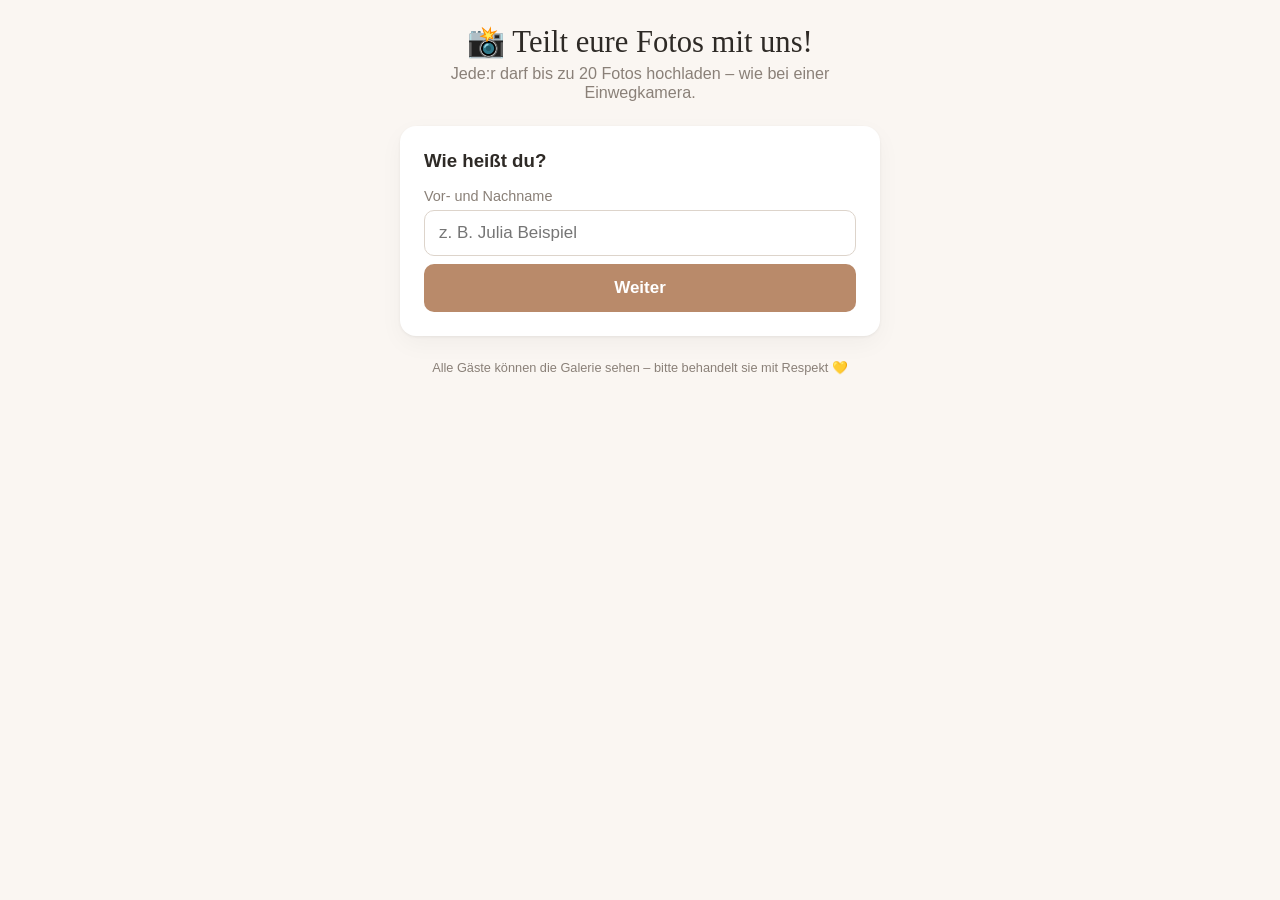
<file: index.html>
<!DOCTYPE html>
<html lang="de">
<head>
<meta charset="UTF-8" />
<meta name="viewport" content="width=device-width, initial-scale=1, maximum-scale=1" />
<title>Unsere Hochzeit – Fotos teilen</title>
<link rel="stylesheet" href="css/style.css" />
<link rel="manifest" href="manifest-guest.webmanifest" />
<link rel="apple-touch-icon" href="icons/guest-180.png" />
<link rel="icon" href="icons/guest-192.png" />
<meta name="apple-mobile-web-app-capable" content="yes" />
<meta name="apple-mobile-web-app-title" content="Hochzeitsfotos" />
<meta name="theme-color" content="#b98a6a" />
</head>
<body>
<div class="wrap">

  <header class="hero">
    <h1>📸 Teilt eure Fotos mit uns!</h1>
    <p>Jede:r darf bis zu 20 Fotos hochladen – wie bei einer Einwegkamera.</p>
  </header>

  <div id="message-box" class="message hidden"></div>

  <div id="name-card" class="card">
    <h2>Wie heißt du?</h2>
    <form id="name-form">
      <label for="name-input">Vor- und Nachname</label>
      <input type="text" id="name-input" name="name" autocomplete="name" placeholder="z. B. Julia Beispiel" required />
      <button type="submit" class="primary">Weiter</button>
    </form>
  </div>

  <p id="greeting" style="margin-top:0;color:var(--muted);text-align:center;"></p>

  <div id="upload-card" class="card hidden">
    <h2 style="margin-top:0;">📷 Deine Fotos</h2>
    <div class="counter">
      <div class="num"><span id="counter-num">20</span></div>
      <div class="label">Fotos noch übrig</div>
    </div>
    <label id="file-label" class="file-input-label" for="file-input">
      📷 Foto aufnehmen
    </label>
    <input type="file" id="file-input" accept="image/*" capture="environment" />
    <div id="upload-list"></div>
  </div>

  <div id="done-card" class="card hidden">
    <h2>Danke! 💛</h2>
    <p>Du hast alle 20 Fotos hochgeladen. Wir freuen uns riesig, sie zu sehen!</p>
  </div>

  <div id="challenge-section" class="hidden">
    <div id="challenge-card" class="card">
      <h2 style="margin-top:0;">🎯 Foto-Challenge</h2>
      <div class="counter">
        <div class="num"><span id="challenge-counter-num">10</span></div>
        <div class="label">Challenge-Fotos noch übrig</div>
      </div>
      <p id="challenge-text" style="text-align:center;font-weight:600;font-size:1.05rem;background:#f6efe7;border-radius:10px;padding:14px;"></p>
      <label id="challenge-file-label" class="file-input-label" for="challenge-file-input">
        📷 Foto für diese Aufgabe
      </label>
      <input type="file" id="challenge-file-input" accept="image/*" capture="environment" />
      <button type="button" id="challenge-skip-btn" class="secondary">🔀 Andere Aufgabe</button>
      <div id="challenge-upload-list"></div>
    </div>

    <div id="challenge-done-card" class="card hidden">
      <h2>Challenge geschafft! 🏆</h2>
      <p>Du hast alle Challenge-Fotos gesammelt. Danke fürs Mitmachen!</p>
    </div>
  </div>

  <div id="actions" class="actions hidden">
    <button type="button" id="challenge-toggle-btn" class="secondary">🎯 Foto-Challenge</button>
    <a href="gallery.html" class="secondary" style="display:block;text-align:center;text-decoration:none;border:1px solid var(--accent);border-radius:10px;padding:14px 18px;margin-top:8px;color:var(--accent-dark);font-weight:600;">Galerie ansehen</a>
    <button type="button" id="change-name-btn" class="secondary">Anderer Name</button>
  </div>

  <footer>Alle Gäste können die Galerie sehen – bitte behandelt sie mit Respekt 💛</footer>
</div>

<script type="module" src="js/app.js"></script>
</body>
</html>
</file>
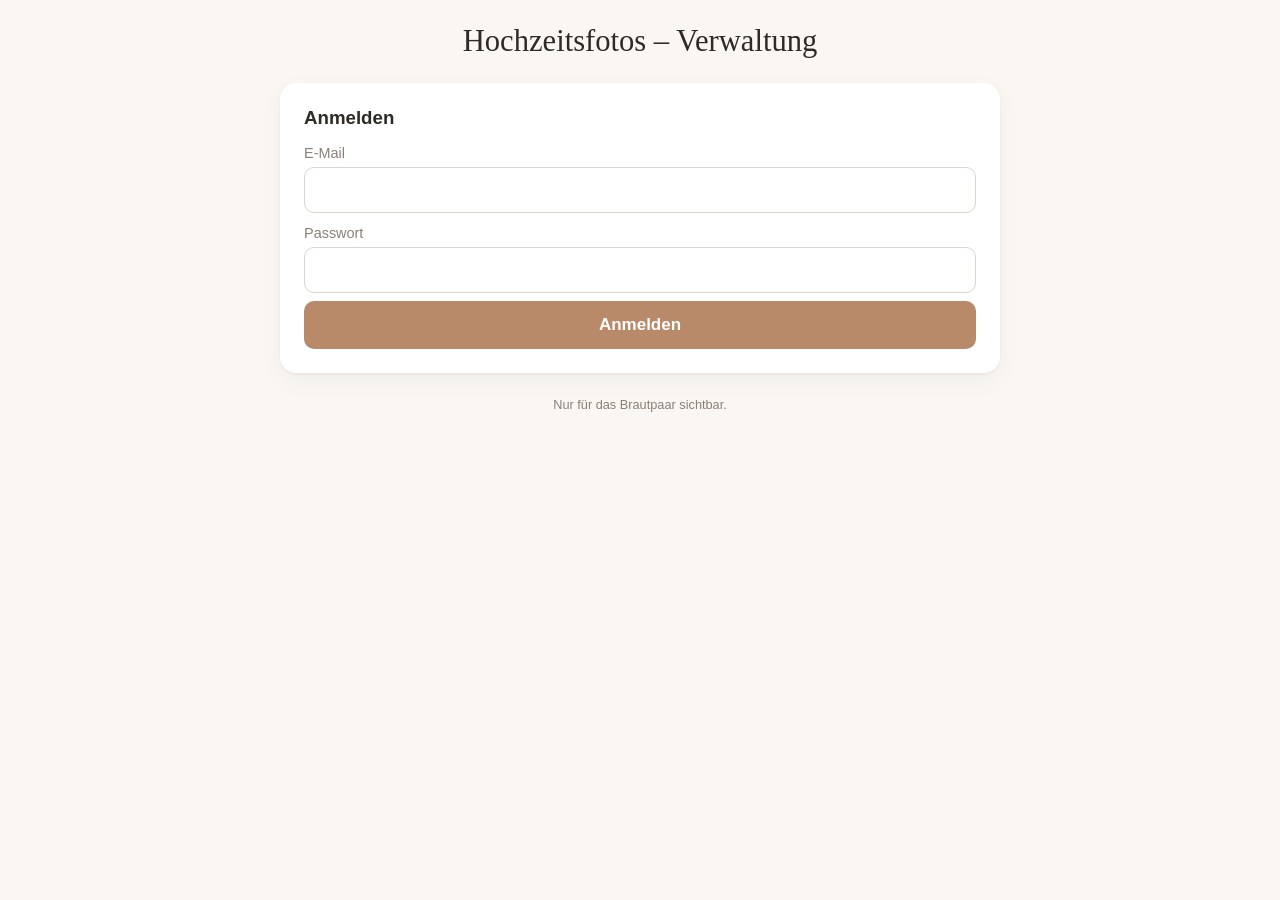
<file: admin.html>
<!DOCTYPE html>
<html lang="de">
<head>
<meta charset="UTF-8" />
<meta name="viewport" content="width=device-width, initial-scale=1" />
<title>Hochzeitsfotos – Verwaltung</title>
<link rel="stylesheet" href="css/style.css" />
<link rel="manifest" href="manifest-admin.webmanifest" />
<link rel="apple-touch-icon" href="icons/admin-180.png" />
<link rel="icon" href="icons/admin-192.png" />
<meta name="apple-mobile-web-app-capable" content="yes" />
<meta name="apple-mobile-web-app-title" content="Admin" />
<meta name="theme-color" content="#b98a6a" />
<style>
  .wrap { max-width: 720px; }
  nav.tabs {
    display: flex;
    gap: 8px;
    margin-bottom: 16px;
    overflow-x: auto;
    -webkit-overflow-scrolling: touch;
    scrollbar-width: none;
    padding-bottom: 2px;
  }
  nav.tabs::-webkit-scrollbar { display: none; }
  nav.tabs button {
    width: auto;
    flex: 0 0 auto;
    white-space: nowrap;
    background: #fff;
    color: var(--ink);
    border: 1px solid #ddd4cb;
  }
  nav.tabs button.active { background: var(--accent); color: #fff; border-color: var(--accent); }
  #gallery-grid { column-count: 2; column-gap: 14px; }
  @media (min-width: 480px) { #gallery-grid { column-count: 3; } }
  .gallery-cell {
    position: relative;
    display: block;
    break-inside: avoid;
    margin-bottom: 14px;
    background: #fff;
    padding: 6px 6px 10px;
    border-radius: 6px;
    box-shadow: 0 2px 6px rgba(0,0,0,0.08), 0 1px 3px rgba(0,0,0,0.06);
    transform: rotate(var(--tilt, 0deg));
  }
  .gallery-cell img { width: 100%; height: auto; display: block; border-radius: 3px; }
  .gallery-cell .challenge-caption {
    display: block;
    font-size: 0.75rem;
    color: var(--accent-dark) !important;
    text-decoration: none !important;
    font-weight: 600;
    padding: 6px 2px 0;
    line-height: 1.3;
  }
  .gallery-cell .delete-btn {
    position: absolute; top: 12px; right: 12px; width: 24px; height: 24px; padding: 0;
    margin: 0; border-radius: 50%; background: rgba(0,0,0,0.6); color: #fff;
    font-size: 0.8rem; line-height: 1; border: none;
  }
  #qr-canvas { display: flex; justify-content: center; margin: 16px 0; }
  #qr-canvas svg { max-width: 260px; width: 100%; }
  #qr-url-text { text-align: center; color: var(--muted); font-size: 0.85rem; word-break: break-all; }
  #challenge-add-form { display: flex; gap: 8px; margin-bottom: 16px; }
  #challenge-add-form input { flex: 1; margin: 0; }
  #challenge-add-form button { width: auto; margin: 0; white-space: nowrap; }
  #challenges-list { display: flex; flex-direction: column; gap: 8px; }
  .challenge-row {
    display: flex; align-items: center; gap: 10px;
    background: #fff; border-radius: 10px; padding: 12px 14px;
    box-shadow: 0 1px 3px rgba(0,0,0,0.06);
  }
  .challenge-row span { flex: 1; }
  .challenge-row button {
    width: 28px; height: 28px; flex: 0 0 auto; padding: 0; margin: 0;
    border-radius: 50%; background: #f6efe7; color: var(--danger); border: none;
  }
  @media print {
    body * { visibility: hidden; }
    #qr-view, #qr-view * { visibility: visible; }
    #qr-view { position: absolute; top: 0; left: 0; width: 100%; }
    nav, #print-btn, header, footer { display: none !important; }
  }
</style>
</head>
<body>
<div class="wrap">

  <header class="hero">
    <h1>Hochzeitsfotos – Verwaltung</h1>
  </header>

  <div id="login-card" class="card">
    <h2>Anmelden</h2>
    <div id="login-error" class="message error hidden"></div>
    <form id="login-form">
      <label for="login-email">E-Mail</label>
      <input type="text" id="login-email" autocomplete="username" required />
      <label for="login-password" style="margin-top:12px;">Passwort</label>
      <input type="password" id="login-password" autocomplete="current-password" required />
      <button type="submit" class="primary">Anmelden</button>
    </form>
  </div>

  <div id="admin-area" class="hidden">
    <nav class="tabs">
      <button id="tab-gallery" class="active">Galerie</button>
      <button id="tab-challenges">Challenges</button>
      <button id="tab-qr">QR-Code drucken</button>
      <button id="logout-btn" style="flex:0 0 auto;">Abmelden</button>
    </nav>

    <div id="gallery-view">
      <p id="gallery-status" style="color:var(--muted);"></p>
      <div id="gallery-grid"></div>
    </div>

    <div id="challenges-view" class="hidden">
      <form id="challenge-add-form">
        <input type="text" id="challenge-add-input" placeholder="Neue Aufgabe, z. B. Ein Foto mit Onkel Peter" required />
        <button type="submit" class="primary">Hinzufügen</button>
      </form>
      <p id="challenges-status" style="color:var(--muted);"></p>
      <div id="challenges-list"></div>
    </div>

    <div id="qr-view" class="hidden card">
      <h2>QR-Code für die Gäste</h2>
      <div id="qr-canvas"></div>
      <p id="qr-url-text"></p>
      <button id="print-btn" class="secondary">Drucken</button>
    </div>
  </div>

  <footer>Nur für das Brautpaar sichtbar.</footer>
</div>

<script src="js/vendor/qrcode.js"></script>
<script type="module" src="js/admin.js"></script>
</body>
</html>
</file>
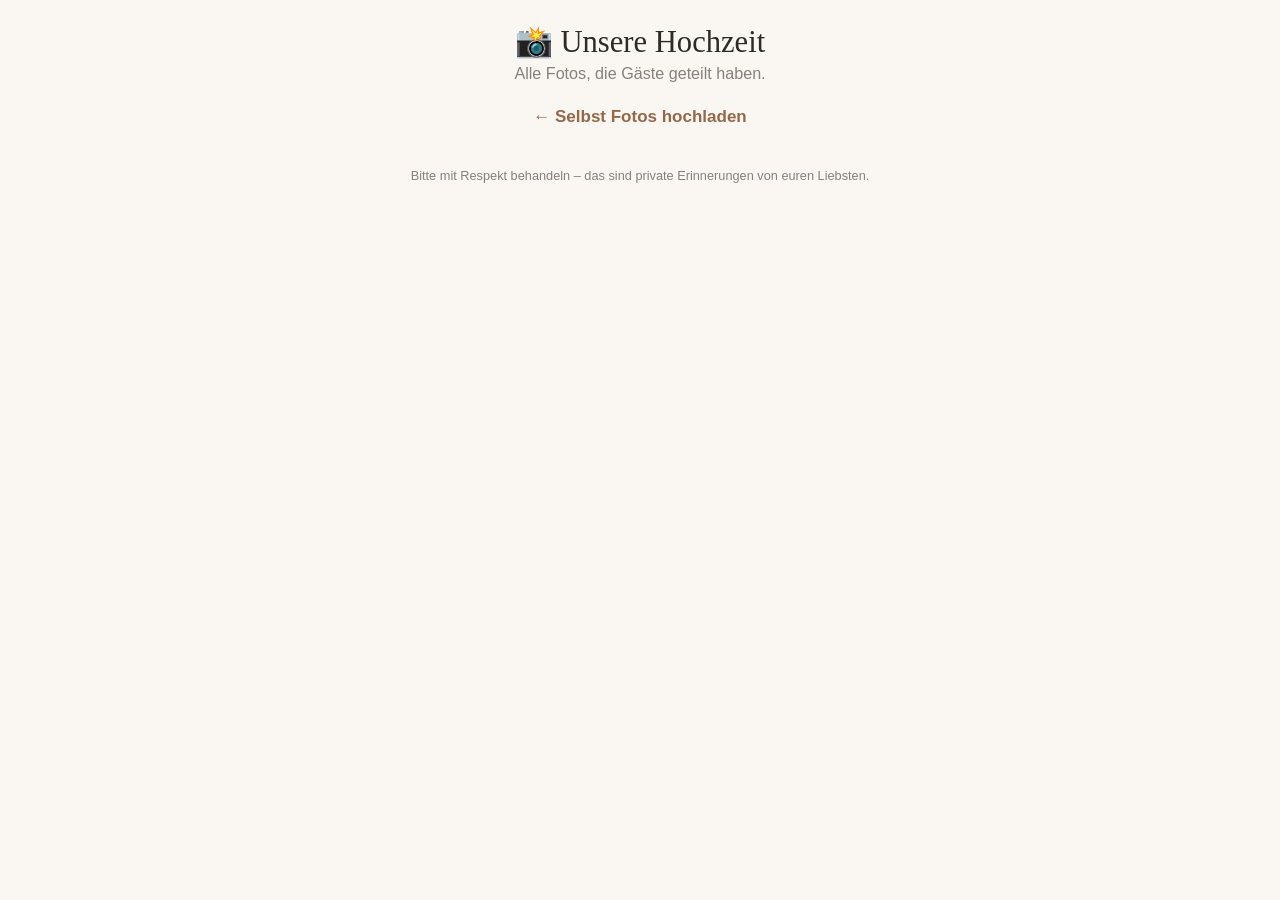
<file: gallery.html>
<!DOCTYPE html>
<html lang="de">
<head>
<meta charset="UTF-8" />
<meta name="viewport" content="width=device-width, initial-scale=1" />
<title>Unsere Hochzeit – Galerie</title>
<link rel="stylesheet" href="css/style.css" />
<link rel="manifest" href="manifest-guest.webmanifest" />
<link rel="apple-touch-icon" href="icons/guest-180.png" />
<link rel="icon" href="icons/guest-192.png" />
<meta name="apple-mobile-web-app-capable" content="yes" />
<meta name="apple-mobile-web-app-title" content="Hochzeitsfotos" />
<meta name="theme-color" content="#b98a6a" />
<style>
  .wrap { max-width: 720px; }
  #gallery-grid { column-count: 2; column-gap: 14px; }
  @media (min-width: 480px) { #gallery-grid { column-count: 3; } }
  .photo-card {
    display: block;
    break-inside: avoid;
    margin-bottom: 14px;
    background: #fff;
    padding: 6px 6px 10px;
    border-radius: 6px;
    box-shadow: 0 2px 6px rgba(0,0,0,0.08), 0 1px 3px rgba(0,0,0,0.06);
    transform: rotate(var(--tilt, 0deg));
    transition: transform 0.15s ease;
  }
  .photo-card:active { transform: rotate(var(--tilt, 0deg)) scale(0.97); }
  .photo-card img { width: 100%; height: auto; display: block; border-radius: 3px; }
  .photo-card .challenge-caption {
    display: block;
    font-size: 0.75rem;
    color: var(--accent-dark) !important;
    text-decoration: none !important;
    font-weight: 600;
    padding: 6px 2px 0;
    line-height: 1.3;
  }
  .back-link { display: block; text-align: center; margin-bottom: 16px; color: var(--accent-dark); text-decoration: none; font-weight: 600; }
</style>
</head>
<body>
<div class="wrap">
  <header class="hero">
    <h1>📸 Unsere Hochzeit</h1>
    <p>Alle Fotos, die Gäste geteilt haben.</p>
  </header>

  <a href="index.html" class="back-link">← Selbst Fotos hochladen</a>

  <p id="gallery-status" style="color:var(--muted); text-align:center;"></p>
  <div id="gallery-grid"></div>

  <footer>Bitte mit Respekt behandeln – das sind private Erinnerungen von euren Liebsten.</footer>
</div>

<script type="module" src="js/gallery.js"></script>
</body>
</html>
</file>
<file: css/style.css>
:root {
  --bg: #faf6f2;
  --card: #ffffff;
  --ink: #2e2a26;
  --muted: #8a8078;
  --accent: #b98a6a;
  --accent-dark: #93694c;
  --danger: #b3453c;
  --ok: #4b7a5a;
  --radius: 16px;
  font-size: 17px;
}

* { box-sizing: border-box; }

body {
  margin: 0;
  min-height: 100vh;
  background: var(--bg);
  color: var(--ink);
  font-family: -apple-system, BlinkMacSystemFont, "Segoe UI", Roboto, sans-serif;
  display: flex;
  flex-direction: column;
  align-items: center;
  padding: 24px 16px 48px;
}

.wrap {
  width: 100%;
  max-width: 480px;
}

header.hero {
  text-align: center;
  margin-bottom: 24px;
}

header.hero h1 {
  font-family: Georgia, "Times New Roman", serif;
  font-weight: 400;
  font-size: 1.8rem;
  margin: 0 0 4px;
}

header.hero p {
  color: var(--muted);
  margin: 0;
  font-size: 0.95rem;
}

.card {
  background: var(--card);
  border-radius: var(--radius);
  padding: 24px;
  box-shadow: 0 1px 3px rgba(0,0,0,0.06), 0 8px 24px rgba(0,0,0,0.04);
  margin-bottom: 16px;
}

.card h2 {
  margin-top: 0;
  font-size: 1.1rem;
}

label {
  display: block;
  font-size: 0.85rem;
  color: var(--muted);
  margin-bottom: 6px;
}

input[type="text"], input[type="password"], input[type="email"] {
  width: 100%;
  padding: 12px 14px;
  border-radius: 10px;
  border: 1px solid #ddd4cb;
  font-size: 1rem;
  background: #fff;
}

input[type="text"]:focus, input[type="password"]:focus, input[type="email"]:focus {
  outline: 2px solid var(--accent);
  outline-offset: 1px;
}

button {
  appearance: none;
  border: none;
  border-radius: 10px;
  padding: 14px 18px;
  font-size: 1rem;
  font-weight: 600;
  cursor: pointer;
  width: 100%;
  margin-top: 8px;
}

button.primary {
  background: var(--accent);
  color: #fff;
}

button.primary:active { background: var(--accent-dark); }

button.primary:disabled {
  background: #d9cfc4;
  cursor: not-allowed;
}

button.secondary {
  background: transparent;
  color: var(--accent-dark);
  border: 1px solid var(--accent);
}

.counter {
  text-align: center;
  margin: 4px 0 16px;
}

.counter .num {
  font-size: 2.4rem;
  font-weight: 700;
  color: var(--accent-dark);
  line-height: 1;
}

.counter .label {
  color: var(--muted);
  font-size: 0.85rem;
  margin-top: 4px;
}

.progressbar {
  height: 6px;
  border-radius: 999px;
  background: #eee3d8;
  overflow: hidden;
  margin-top: 10px;
}

.progressbar > div {
  height: 100%;
  background: var(--accent);
  width: 0%;
  transition: width 0.3s ease;
}

.hidden { display: none !important; }

.file-input-label {
  display: block;
  text-align: center;
  border: 2px dashed var(--accent);
  border-radius: var(--radius);
  padding: 32px 16px;
  color: var(--accent-dark);
  font-weight: 600;
  cursor: pointer;
}

#file-input { display: none; }

.grid {
  display: grid;
  grid-template-columns: repeat(3, 1fr);
  gap: 8px;
  margin-top: 16px;
}

.grid img {
  width: 100%;
  aspect-ratio: 1;
  object-fit: cover;
  border-radius: 8px;
}

.upload-item {
  display: flex;
  align-items: center;
  gap: 10px;
  padding: 8px 0;
  font-size: 0.85rem;
}

.upload-item .thumb {
  width: 44px;
  height: 44px;
  border-radius: 8px;
  object-fit: cover;
  flex-shrink: 0;
}

.upload-item .status {
  margin-left: auto;
  color: var(--muted);
}

.upload-item.done .status { color: var(--ok); }
.upload-item.error .status { color: var(--danger); }

.message {
  border-radius: 10px;
  padding: 12px 14px;
  font-size: 0.9rem;
  margin-bottom: 16px;
}

.message.error {
  background: #fbeceb;
  color: var(--danger);
}

.message.ok {
  background: #ecf3ee;
  color: var(--ok);
}

footer {
  text-align: center;
  color: var(--muted);
  font-size: 0.75rem;
  margin-top: 24px;
}
</file>
